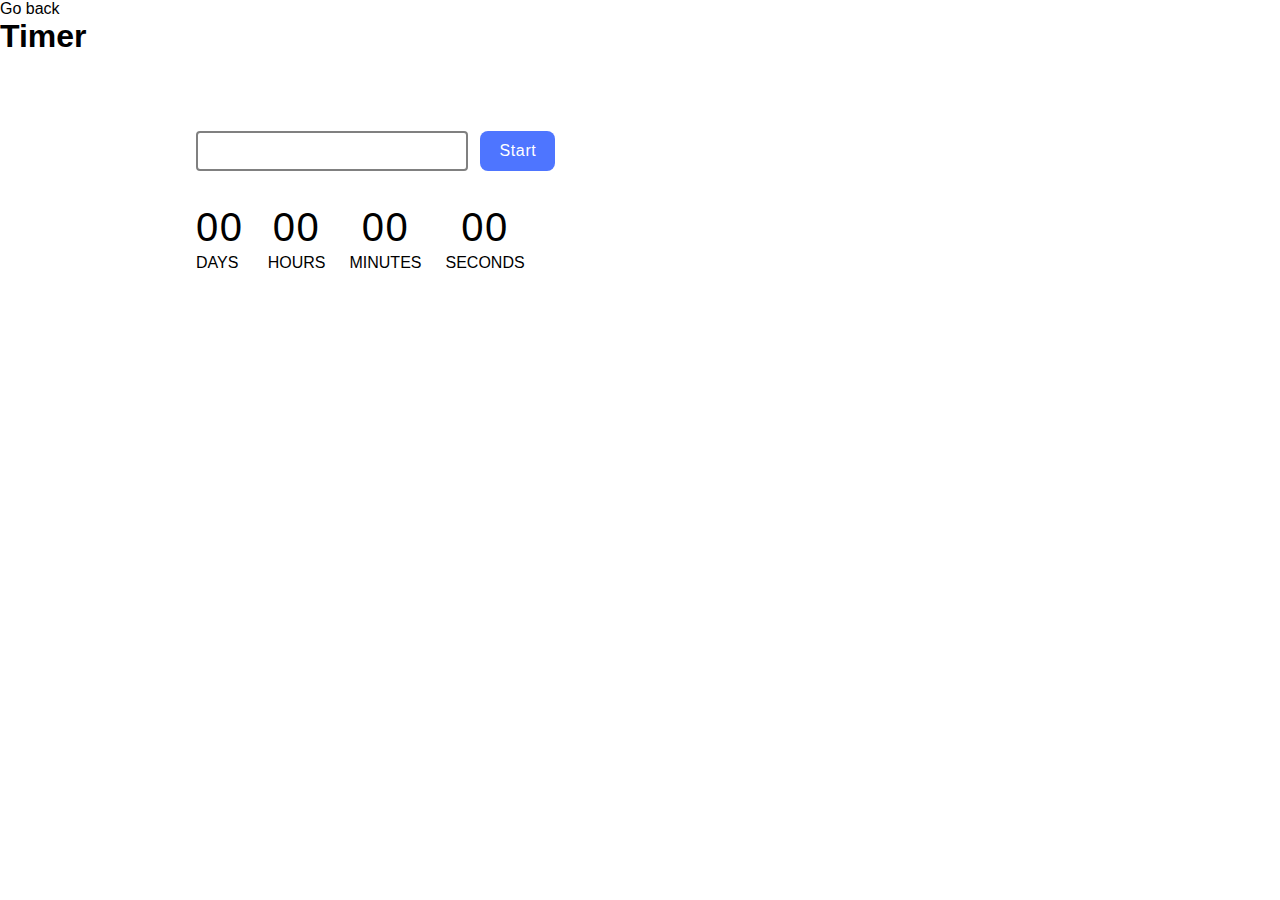
<file: src/1-timer.html>
<!DOCTYPE html>
<html lang="en">
  <head>
    <meta charset="UTF-8" />
    <meta http-equiv="X-UA-Compatible" content="IE=edge" />
    <meta name="viewport" content="width=device-width, initial-scale=1.0" />
    <title>Timer</title>
    <link rel="stylesheet" href="./css/styles.css" />
  </head>
  <body>
    <section>
      <a class="back-link" href="./index.html">Go back</a>
    </section>
    <h1 class="main-title">Timer</h1>
    <div class="container">
      <input type="text" id="datetime-picker" />
      <button type="button" data-start>Start</button>

      <div class="timer">
        <div class="field">
          <span class="value" data-days>00</span>
          <span class="label">Days</span>
        </div>
        <div class="field">
          <span class="value" data-hours>00</span>
          <span class="label">Hours</span>
        </div>
        <div class="field">
          <span class="value" data-minutes>00</span>
          <span class="label">Minutes</span>
        </div>
        <div class="field">
          <span class="value" data-seconds>00</span>
          <span class="label">Seconds</span>
        </div>
      </div>
    </div>
    <script type="module" src="./js/1-timer.js"></script>
  </body>
</html>
</file>
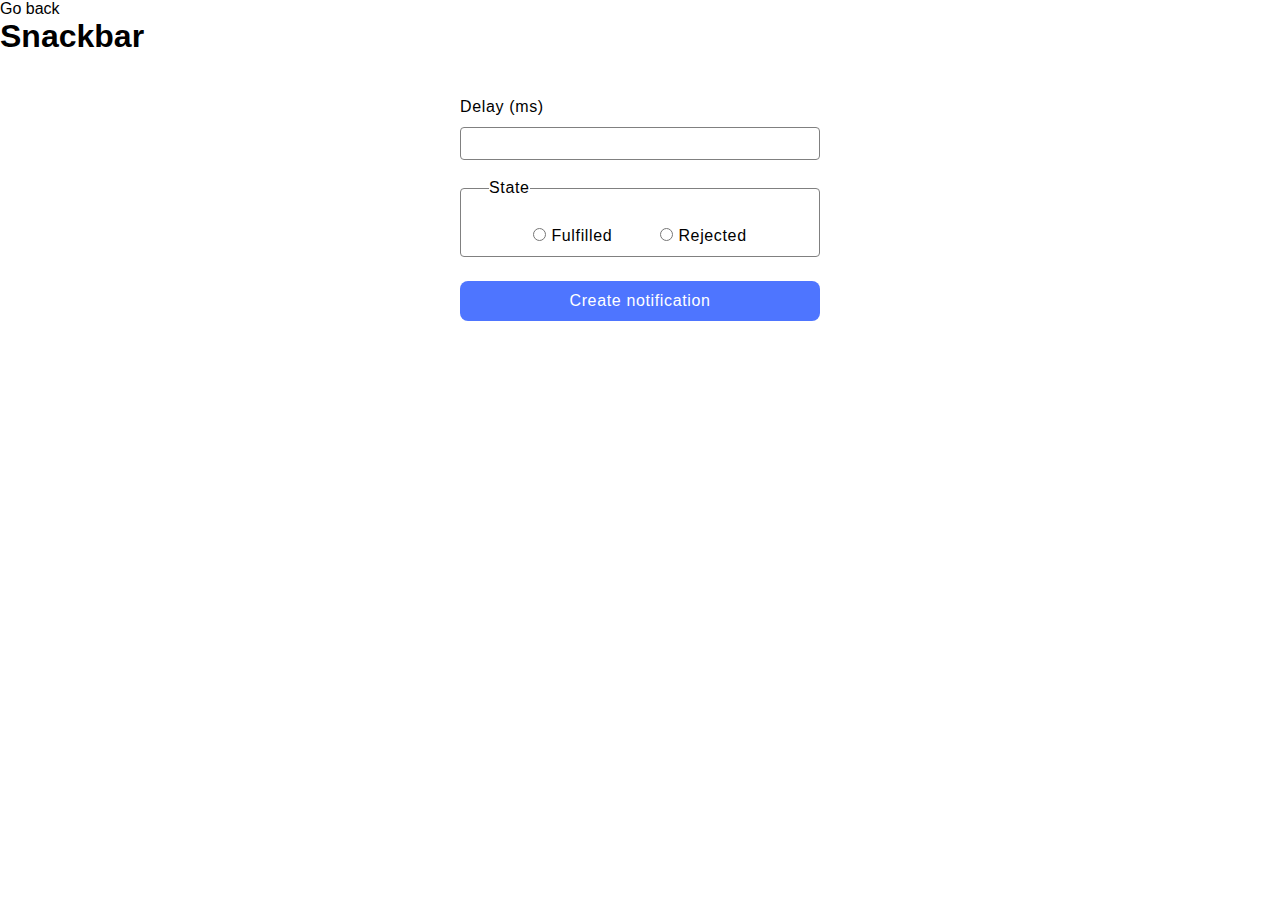
<file: src/2-snackbar.html>
<!DOCTYPE html>
<html lang="en">
  <head>
    <meta charset="UTF-8" />
    <meta http-equiv="X-UA-Compatible" content="IE=edge" />
    <meta name="viewport" content="width=device-width, initial-scale=1.0" />
    <title>Page 3</title>
    <link rel="stylesheet" href="./css/styles.css" />
  </head>
  <body>
    <main>
      <a class="back-link" href="./index.html">Go back</a>
      <h1 class="main-title">Snackbar</h1>
      <form class="form">
        <label class="input-label">
          Delay (ms)
          <input class="input-delay" type="number" name="delay" required />
        </label>

        <fieldset>
          <legend>State</legend>
          <label>
            <input type="radio" name="state" value="fulfilled" required />
            Fulfilled
          </label>
          <label>
            <input type="radio" name="state" value="rejected" required />
            Rejected
          </label>
        </fieldset>

        <button type="submit">Create notification</button>
      </form>
    </main>
    <script type="module" src="./js/2-snackbar.js"></script>
  </body>
</html>
</file>
<file: src/css/styles.css>
/**
  |============================
  | include css partials with
  | default @import url()
  |============================
*/
/* Common styles */
@import url('./reset.css');
@import url('./container.css');
@import url('./1-timer.css');
@import url('./2-snackbar.css');

* {
  font-family: 'Montserrat', sans-serif;
  box-sizing: border-box;
  margin: 0;
  padding: 0;
}

input {
  outline: none;
}

.menu {
  padding: 16px 24px;
  color: darkolivegreen;
  font-size: 24px;
}
</file>
